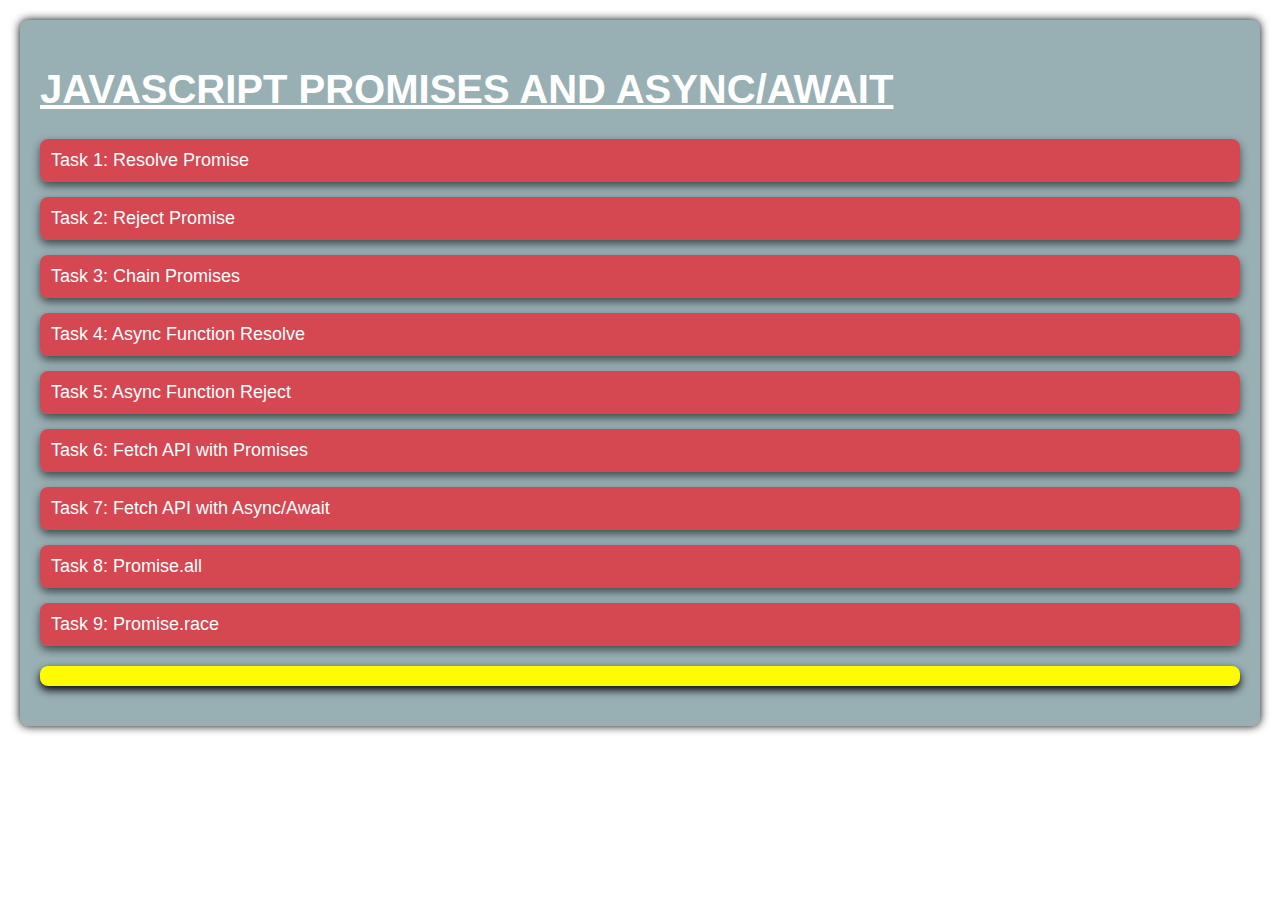
<file: Day 11 Promises Async_Await/index.html>
<!DOCTYPE html>
<html lang="en">
<head>
    <meta charset="UTF-8">
    <meta name="viewport" content="width=device-width, initial-scale=1.0">
    <title>JavaScript Promises and Async/Await</title>
    <link rel="stylesheet" href="style.css">
</head>
<body>
    <div id="content">
        <h1>JavaScript Promises and Async/Await</h1>
        
        <button id="task1Btn">Task 1: Resolve Promise</button>
        <button id="task2Btn">Task 2: Reject Promise</button>
        <button id="task3Btn">Task 3: Chain Promises</button>
        <button id="task4Btn">Task 4: Async Function Resolve</button>
        <button id="task5Btn">Task 5: Async Function Reject</button>
        <button id="task6Btn">Task 6: Fetch API with Promises</button>
        <button id="task7Btn">Task 7: Fetch API with Async/Await</button>
        <button id="task8Btn">Task 8: Promise.all</button>
        <button id="task9Btn">Task 9: Promise.race</button>
        
        <pre id="output"></pre>
    </div>
    <script src="script.js"></script>
</body>
</html>
</file>
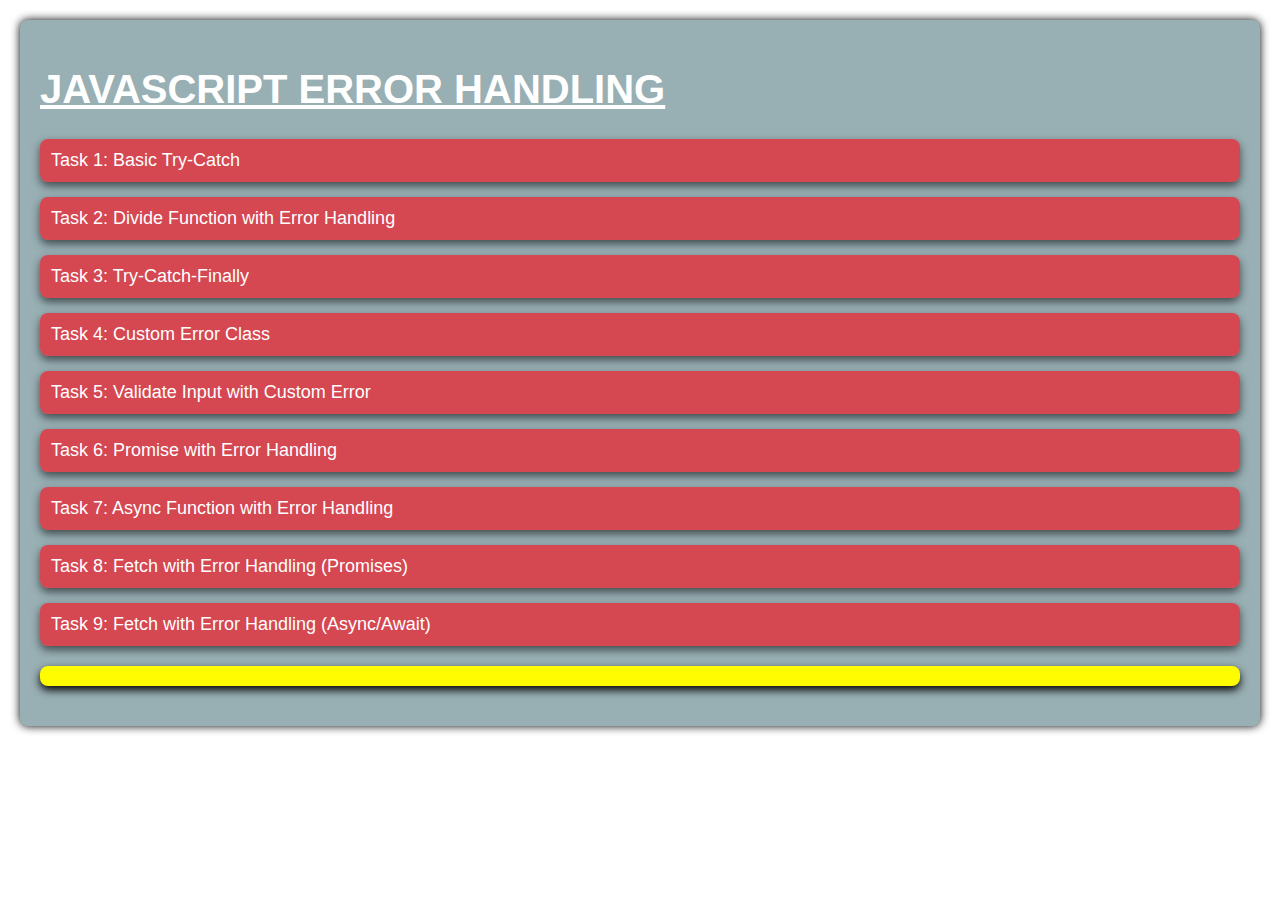
<file: Day 12 Error Handling/index.html>
<!DOCTYPE html>
<html lang="en">
<head>
    <meta charset="UTF-8">
    <meta name="viewport" content="width=device-width, initial-scale=1.0">
    <title>JavaScript Error Handling</title>
    <link rel="stylesheet" href="style.css">
</head>
<body>
    <div id="content">
        <h1>JavaScript Error Handling</h1>
        
        <button id="task1Btn">Task 1: Basic Try-Catch</button>
        <button id="task2Btn">Task 2: Divide Function with Error Handling</button>
        <button id="task3Btn">Task 3: Try-Catch-Finally</button>
        <button id="task4Btn">Task 4: Custom Error Class</button>
        <button id="task5Btn">Task 5: Validate Input with Custom Error</button>
        <button id="task6Btn">Task 6: Promise with Error Handling</button>
        <button id="task7Btn">Task 7: Async Function with Error Handling</button>
        <button id="task8Btn">Task 8: Fetch with Error Handling (Promises)</button>
        <button id="task9Btn">Task 9: Fetch with Error Handling (Async/Await)</button>
        
        <pre id="output"></pre>
    </div>
    <script src="script.js"></script>
</body>
</html>
</file>
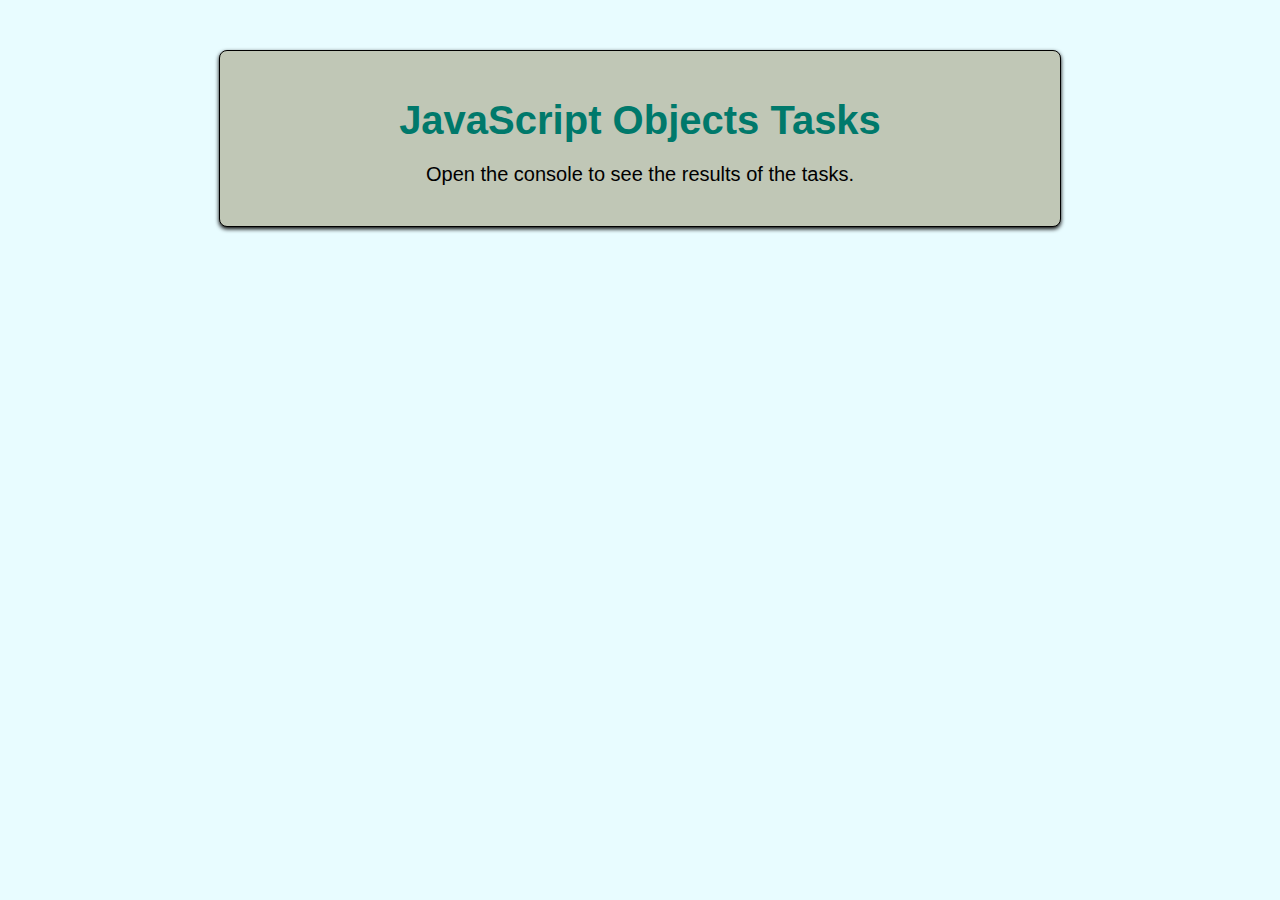
<file: Day 7 Objects/index.html>
<!DOCTYPE html>
<html lang="en">
<head>
    <meta charset="UTF-8">
    <meta name="viewport" content="width=device-width, initial-scale=1.0">
    <title>JavaScript Objects Tasks</title>
    <link rel="stylesheet" href="style.css">
</head>
<body>
    <div class="container">
        <h1>JavaScript Objects Tasks</h1>
        <p>Open the console to see the results of the tasks.</p>
    </div>
    <script src="script.js"></script>
</body>
</html>
</file>
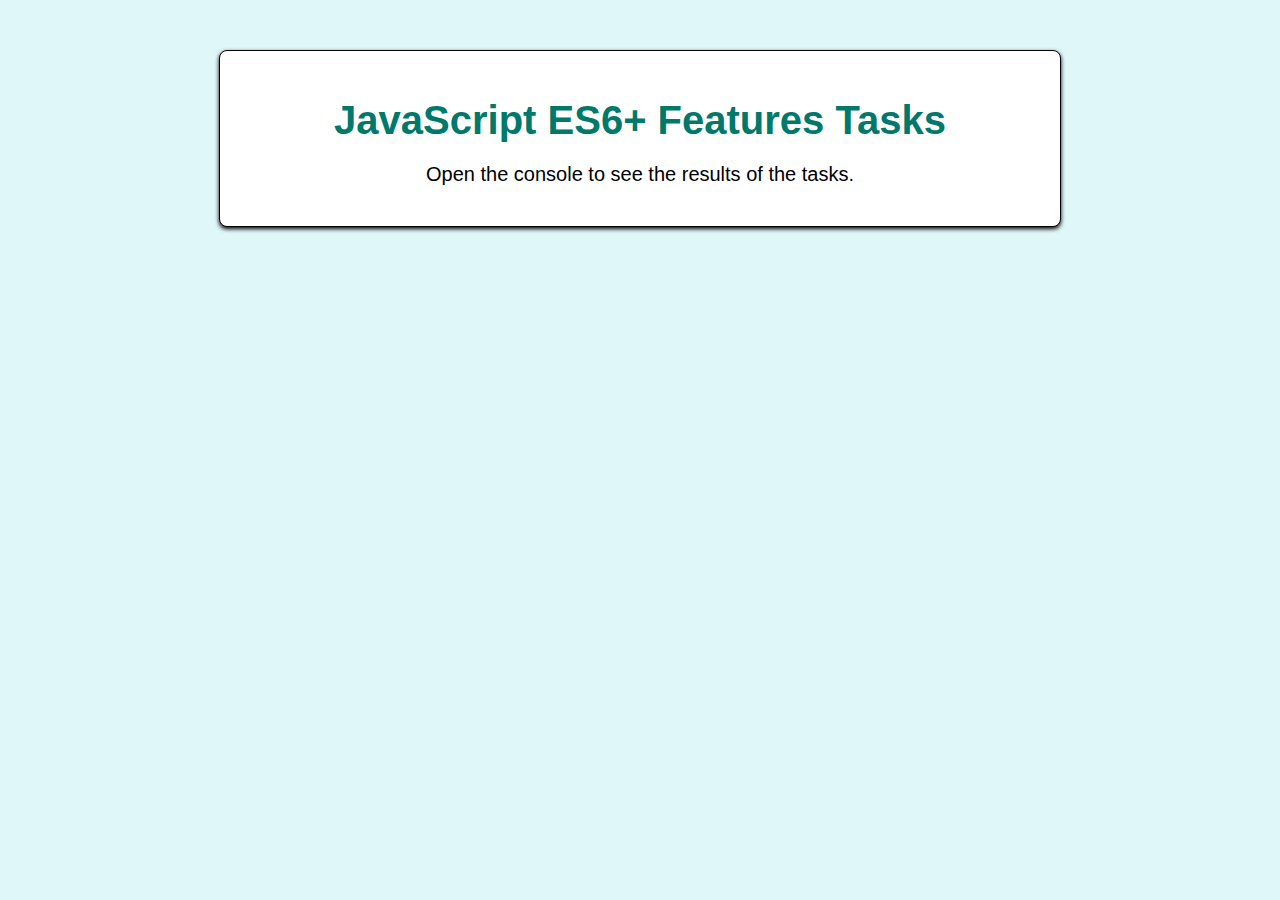
<file: Day 8 ES6+ Features/index.html>
<!DOCTYPE html>
<html lang="en">
<head>
    <meta charset="UTF-8">
    <meta name="viewport" content="width=device-width, initial-scale=1.0">
    <title>JavaScript ES6+ Features Tasks</title>
    <link rel="stylesheet" href="style.css">
</head>
<body>
    <div class="container">
        <h1>JavaScript ES6+ Features Tasks</h1>
        <p>Open the console to see the results of the tasks.</p>
    </div>
    <script src="script.js"></script>
</body>
</html>
</file>
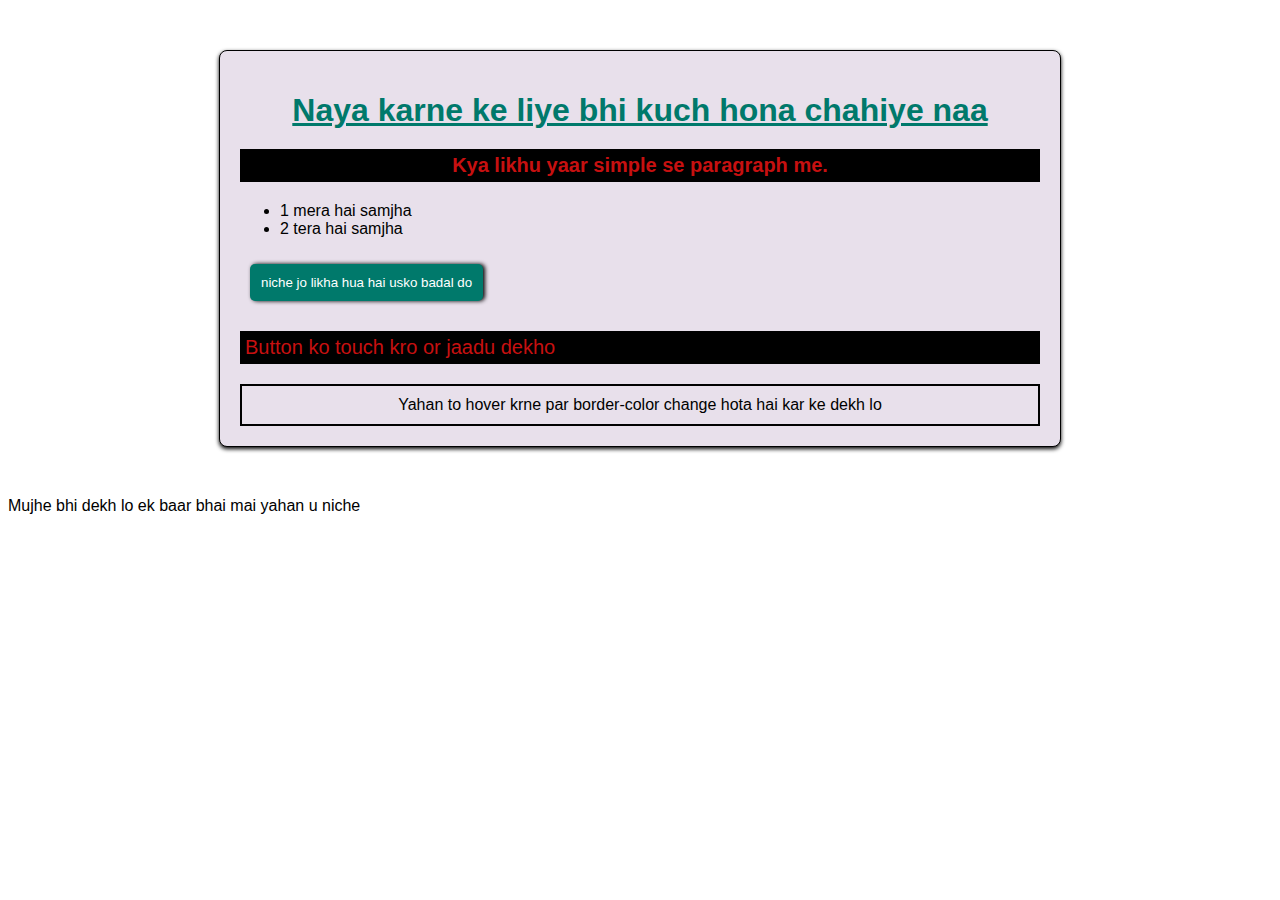
<file: Day 9 DOM Manipuation/index.html>
<!DOCTYPE html>
<html lang="en">
<head>
    <meta charset="UTF-8">
    <meta name="viewport" content="width=device-width, initial-scale=1.0">
    <title>DOM Manipulation Tasks</title>
    <link rel="stylesheet" href="style.css">
</head>
<body>
    <div class="container">
        <h1 id="main-heading">Kuch to Naya kro yaar</h1>
        <p class="text">Kya likhu yaar simple se paragraph me.</p>
        <ul id="item-list">
            <li>1 mera hai samjha</li>
            <li>2 tera hai samjha</li>
        </ul>
        <button id="change-text-button">niche jo likha hua hai usko badal do</button>
        <p id="change-text">Button ko touch kro or jaadu dekho</p>
        <div id="hover-div" class="hover">Yahan to hover krne par border-color change hota hai, kar ke dekh lo</div>
    </div>
    <script src="script.js"></script>
</body>
</html>
</file>
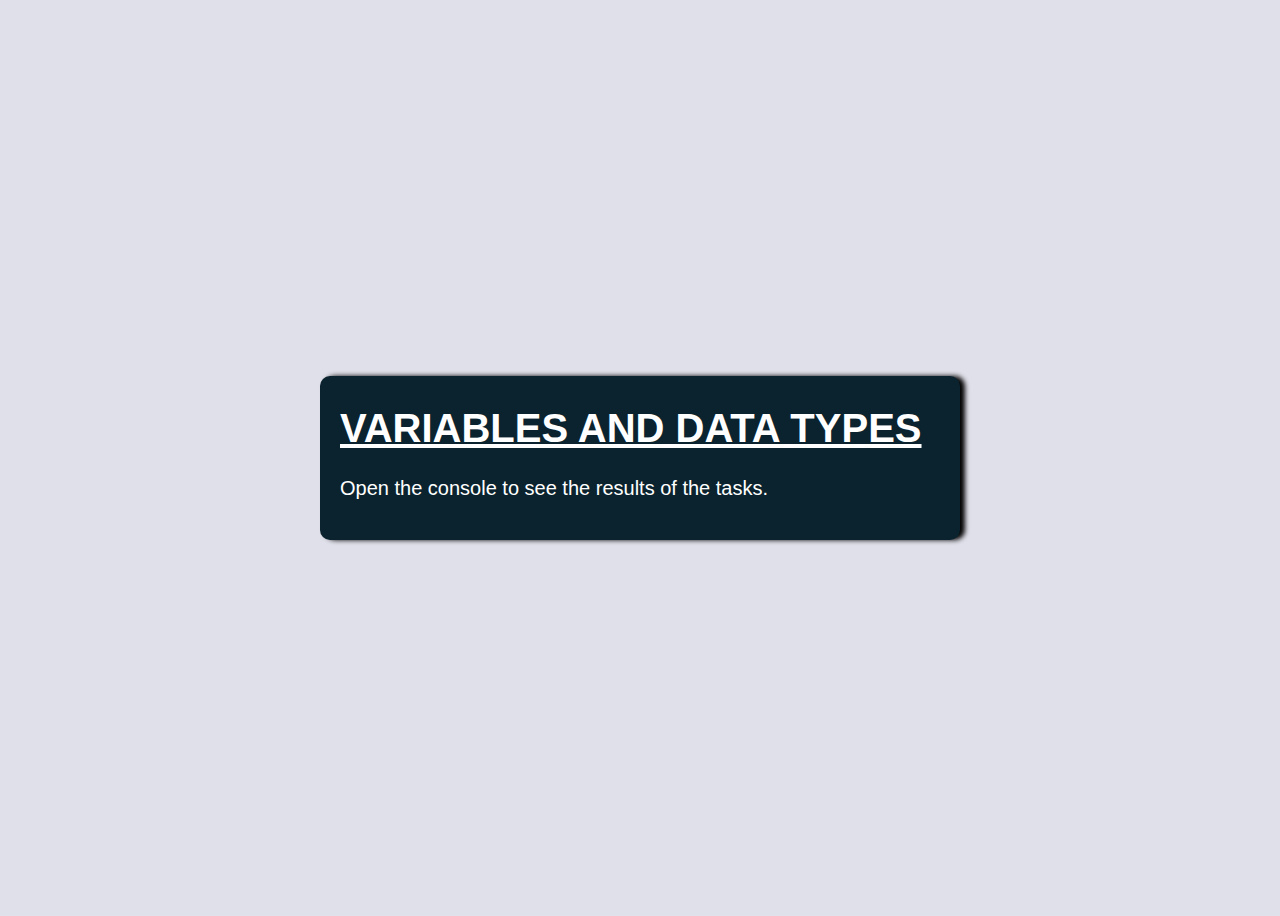
<file: Day1 Variables and datatypes/index.html>
<!DOCTYPE html>
<html lang="en">
<head>
    <meta charset="UTF-8">
    <meta name="viewport" content="width=device-width, initial-scale=1.0">
    <title>Variables and Data Types</title>
    <link rel="stylesheet" href="style.css">
</head>
<body>
    <div class="container">
        <h1>Variables and Data Types</h1>
        <p>Open the console to see the results of the tasks.</p>
    </div>
    <script src="script.js"></script>
</body>
</html>
</file>
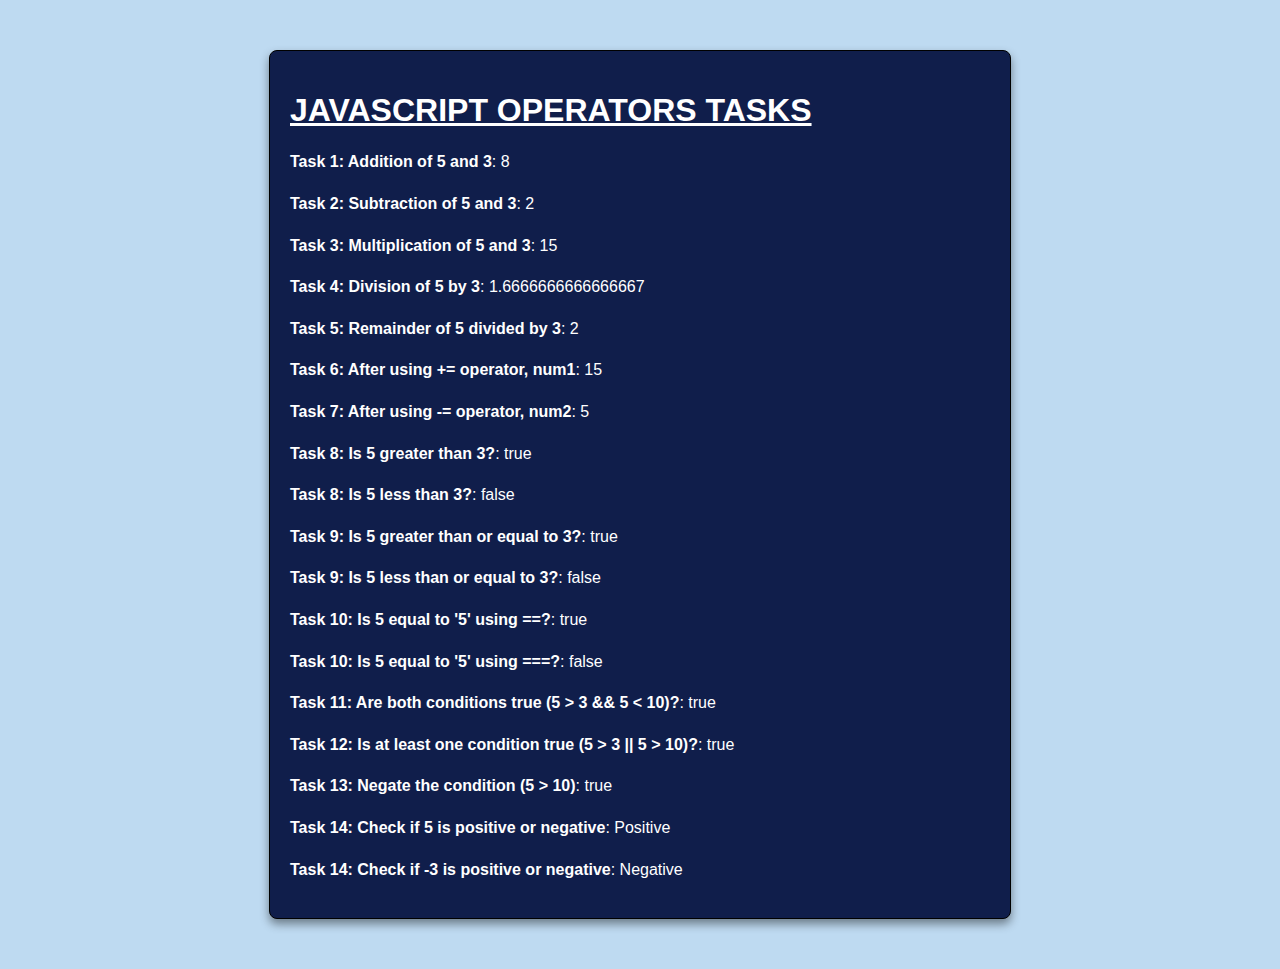
<file: Day2 Operator/index.html>
<!DOCTYPE html>
<html lang="en">
<head>
    <meta charset="UTF-8">
    <meta name="viewport" content="width=device-width, initial-scale=1.0">
    <title>JavaScript Operators Tasks</title>
    <link rel="stylesheet" href="style.css">
</head>
<body>
    <div class="container">
        <h1>JavaScript Operators Tasks</h1>
        <div id="results"></div>
        <script src="script.js"></script>
    </div>
</body>
</html>
</file>
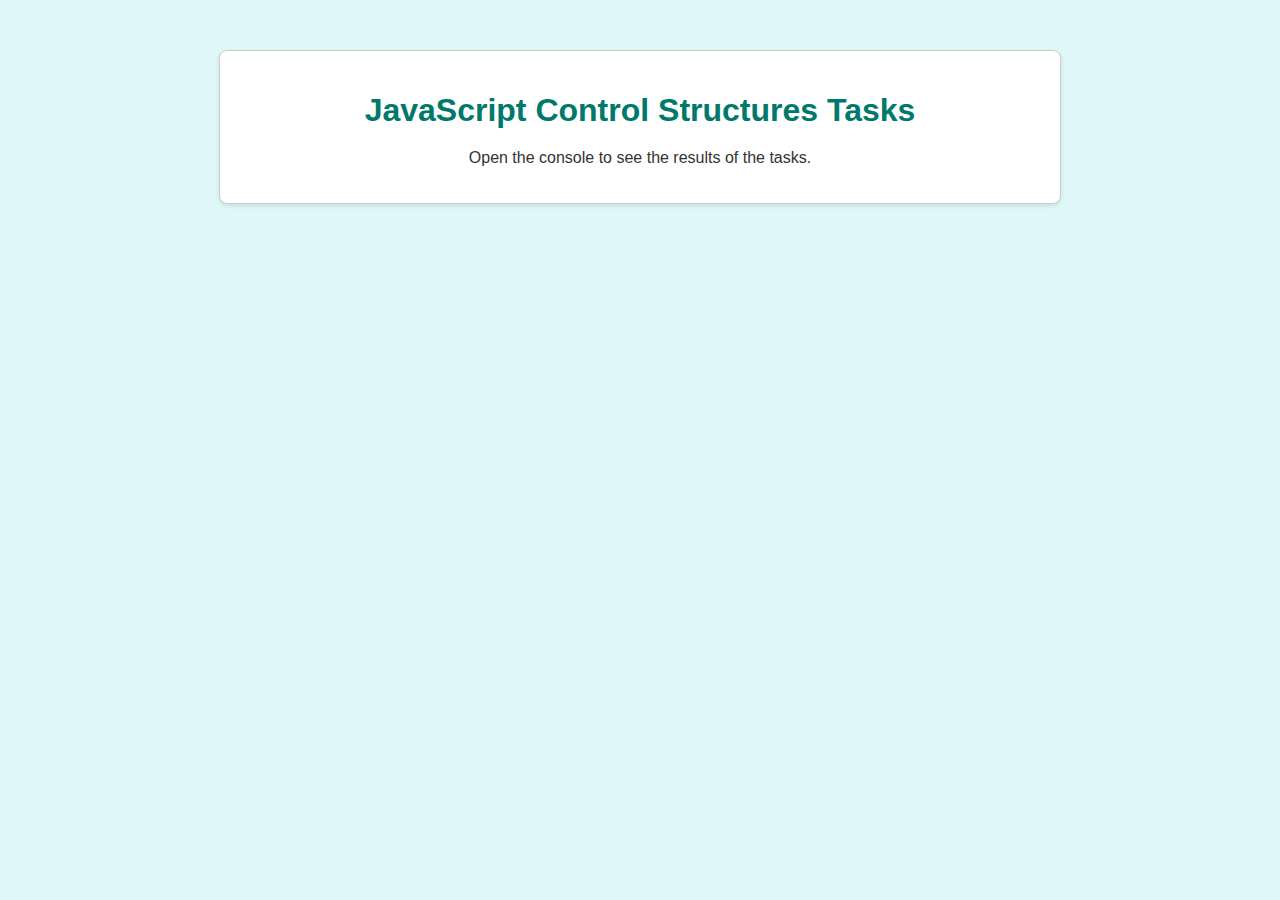
<file: Day3 Control Structures/index.html>
<!DOCTYPE html>
<html lang="en">
<head>
    <meta charset="UTF-8">
    <meta name="viewport" content="width=device-width, initial-scale=1.0">
    <title>JavaScript Control Structures Tasks</title>
    <link rel="stylesheet" href="style.css">
</head>
<body>
    <div class="container">
        <h1>JavaScript Control Structures Tasks</h1>
        <p>Open the console to see the results of the tasks.</p>
        <script src="script.js"></script>
    </div>
</body>
</html>
</file>
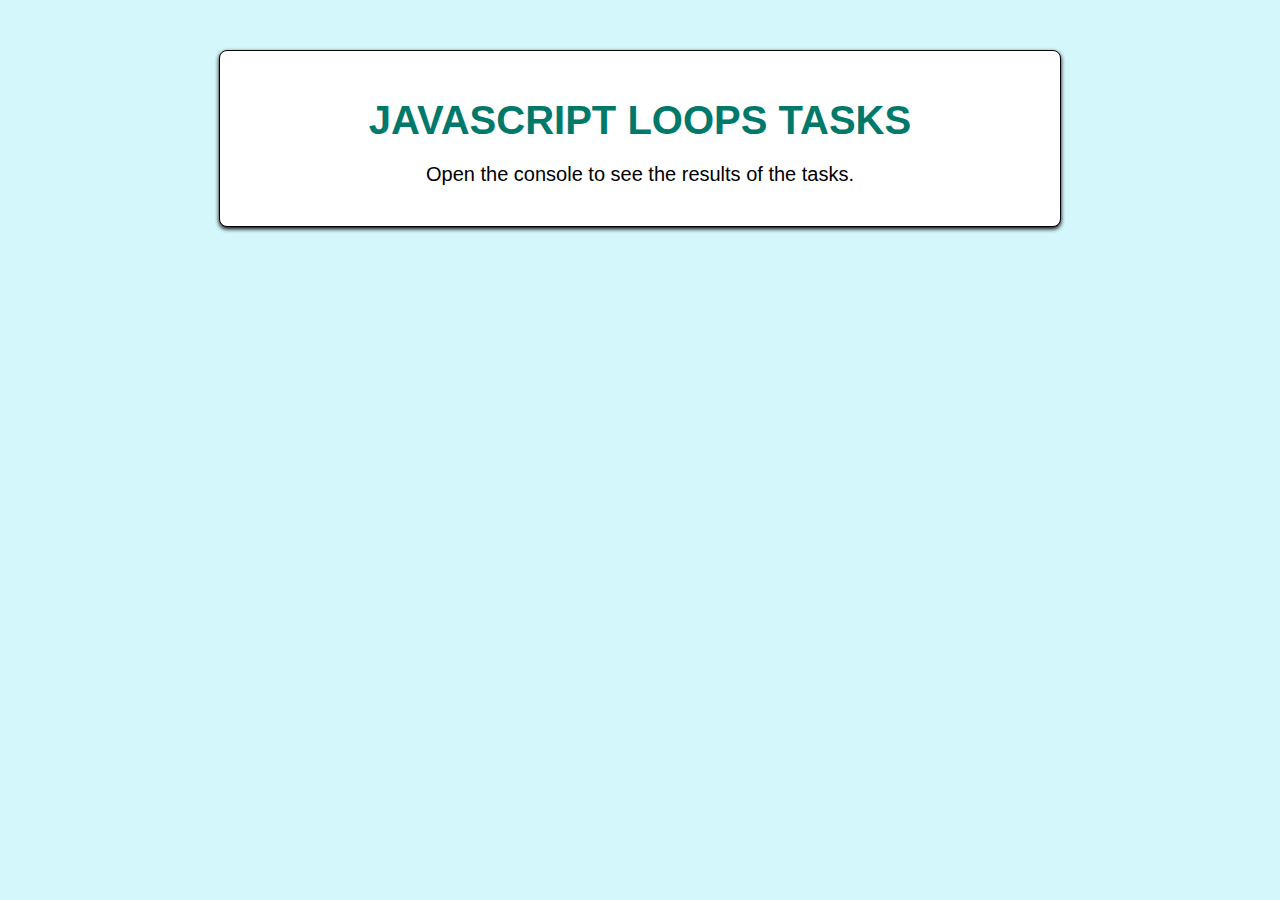
<file: Day4 Loops/index.html>
<!DOCTYPE html>
<html lang="en">
<head>
    <meta charset="UTF-8">
    <meta name="viewport" content="width=device-width, initial-scale=1.0">
    <title>JavaScript Loops Tasks</title>
    <link rel="stylesheet" href="style.css">
</head>
<body>
    <div class="container">
        <h1>JavaScript Loops Tasks</h1>
        <p>Open the console to see the results of the tasks.</p>
    </div>
    <script src="script.js"></script>
</body>
</html>
</file>
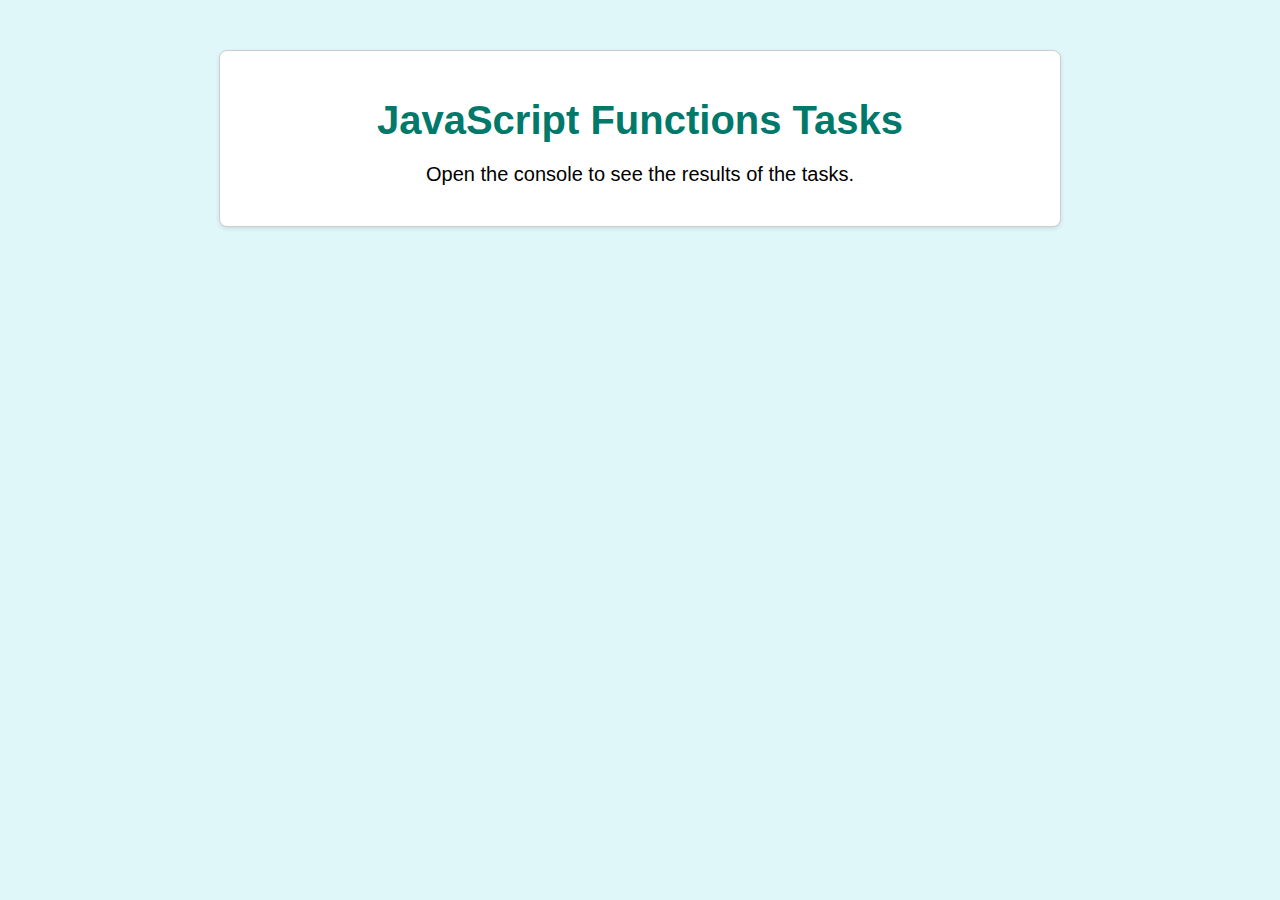
<file: Day5 Functions/index.html>
<!DOCTYPE html>
<html lang="en">
<head>
    <meta charset="UTF-8">
    <meta name="viewport" content="width=device-width, initial-scale=1.0">
    <title>JavaScript Functions Tasks</title>
    <link rel="stylesheet" href="style.css">
</head>
<body>
    <div class="container">
        <h1>JavaScript Functions Tasks</h1>
        <p>Open the console to see the results of the tasks.</p>
    </div>
    <script src="script.js"></script>
</body>
</html>
</file>
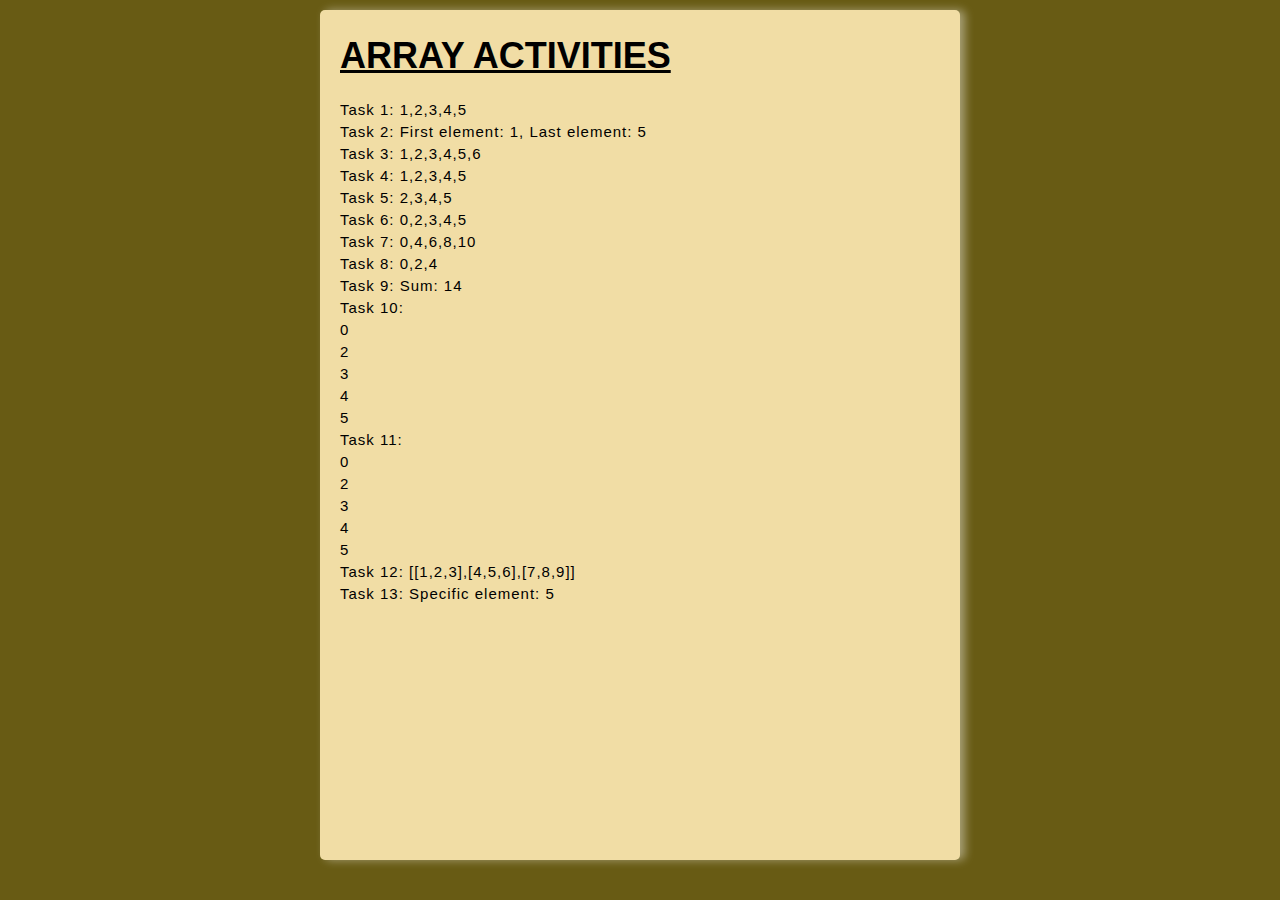
<file: Day6 Arrays/index.html>
<!DOCTYPE html>
<html lang="en">
<head>
    <meta charset="UTF-8">
    <meta name="viewport" content="width=device-width, initial-scale=1.0">
    <title>Array Activities</title>
    <link rel="stylesheet" href="style.css">
</head>
<body>
    <div class="container">
        <h1>Array Activities</h1>
        <div id="output"></div>
    </div>    
    <script src="script.js"></script>
</body>
</html>
</file>
<file: Day 11 Promises Async_Await/style.css>
body {
    font-family: 'Trebuchet MS', 'Lucida Sans Unicode', 'Lucida Grande', 'Lucida Sans', Arial, sans-serif;
    background-color: #ffffff;
    margin: 0;
    font-size: 20px;
    font-weight: 500;
    padding: 20px;
}

#content {
    background-color: #98afb4;
    padding: 20px;
    border-radius: 8px;
    box-shadow: 0 0 10px rgb(0, 0, 0);
}

h1 {
    text-decoration: underline;
    text-transform: uppercase;
    cursor: pointer;
    color: rgb(255, 255, 255);
}

button {
    text-align: justify;
    width: 100%;
    display: block;
    margin: 15px 0;
    padding: 10px;
    font-size: 18px;
    font-weight: 500;
    color: rgb(255, 255, 255);
    background-color: rgba(255, 0, 13, 0.596);
    border: 1px solid transparent;
    box-shadow: 0 4px 8px 0 rgba(0, 0, 0, 0.568);
    border-radius: 8px;
    cursor: pointer;
}

pre {
    font-size: 20px;
    font-weight: 500;
    background-color: #fffb00;
    color: #000000;
    padding: 10px;
    border-radius: 8px;
    margin-top: 10px 0;
    overflow-x: auto;
    cursor: pointer;
    box-shadow: 0 4px 8px 0 black;
}
</file>
<file: Day 12 Error Handling/style.css>
body {
    font-family: 'Trebuchet MS', 'Lucida Sans Unicode', 'Lucida Grande', 'Lucida Sans', Arial, sans-serif;
    background-color: #ffffff;
    margin: 0;
    font-size: 20px;
    font-weight: 500;
    padding: 20px;
}

#content {
    background-color: #98afb4;
    padding: 20px;
    border-radius: 8px;
    box-shadow: 0 0 10px rgb(0, 0, 0);
}

h1 {
    text-decoration: underline;
    text-transform: uppercase;
    cursor: pointer;
    color: rgb(255, 255, 255);
}

button {
    text-align: justify;
    width: 100%;
    display: block;
    margin: 15px 0;
    padding: 10px;
    font-size: 18px;
    font-weight: 500;
    color: rgb(255, 255, 255);
    background-color: rgba(255, 0, 13, 0.596);
    border: 1px solid transparent;
    box-shadow: 0 4px 8px 0 rgba(0, 0, 0, 0.568);
    border-radius: 8px;
    cursor: pointer;
}

pre {
    font-size: 20px;
    font-weight: 500;
    background-color: #fffb00;
    color: #000000;
    padding: 10px;
    border-radius: 8px;
    margin-top: 10px 0;
    overflow-x: auto;
    cursor: pointer;
    box-shadow: 0 4px 8px 0 black;
}
</file>
<file: Day 7 Objects/style.css>
body {
    font-size: 20px;
    font-weight: 500;
    background-color: #e8fcff; /* Light Cyan */
    font-family: 'Trebuchet MS', 'Lucida Sans Unicode', 'Lucida Grande', 'Lucida Sans', Arial, sans-serif;
}

.container {
    max-width: 800px;
    margin: 50px auto;
    padding: 20px;
    text-align: center;
    background-color: #c0c7b6; /* White */
    border: 1px solid #000000;
    border-radius: 8px;
    box-shadow: 0 2px 4px rgb(0, 0, 0);
}

h1 {
    text-align: center;
    color: #00796b; /* Dark Cyan */
    margin-bottom: 20px;
}
</file>
<file: Day 8 ES6+ Features/style.css>
body {
    background-color: #e0f7fa; /* Light Cyan */
    font-size: 20px;
    font-weight: 500;
    font-family: 'Trebuchet MS', 'Lucida Sans Unicode', 'Lucida Grande', 'Lucida Sans', Arial, sans-serif;
}

.container {
    max-width: 800px;
    margin: 50px auto;
    padding: 20px;
    text-align: center;
    background-color: #ffffff; /* White */
    border: 1px solid #000000;
    border-radius: 8px;
    box-shadow: 0 2px 4px rgb(0, 0, 0);
}

h1 {
    cursor: pointer;
    text-align: center;
    color: #00796b; /* Dark Cyan */
    margin-bottom: 20px;
}
</file>
<file: Day 9 DOM Manipuation/style.css>
body {
    font-family: 'Trebuchet MS', 'Lucida Sans Unicode', 'Lucida Grande', 'Lucida Sans', Arial, sans-serif;
    background-color: #ffffff; /* Light Blue */
}

.container {
    max-width: 800px;
    margin: 50px auto;
    padding: 20px;
    background-color: #e8e0eb; /* White */
    border: 1px solid #000000;
    border-radius: 8px;
    box-shadow: 0 2px 4px rgb(0, 0, 0);
}

h1 {
    text-decoration: underline;
    text-align: center;
    color: #00796b; /* Dark Cyan */
    margin-bottom: 20px;
    cursor: pointer;
}

.text {
    font-size: 20px;
    font-weight: 600;
    color: rgb(199, 16, 16);
    text-align: center;
    padding: 5px;
}

.hover {
    margin-top: 20px;
    padding: 10px;
    border: 2px solid #000000;
    text-align: center;
}

button {
    color: white;
    padding: 10px;
    margin: 10px;
    cursor: pointer;
    border-radius: 5px;
    background-color: #00796b;
    box-shadow: 2px 0 4px 0 black;
    border: 1px solid transparent;
}

.hover:hover {
    cursor: pointer;
    text-transform: uppercase;
    border-color: #000000; /* Dark Cyan */
}

.red-bg {
    padding: 5px;
    font-size: 20px;
    font-weight: 400;
    color: rgb(199, 16, 16);
    background-color: rgb(0, 0, 0) !important;
}
</file>
<file: Day1 Variables and datatypes/style.css>
body {
    height: 100vh;
    display: flex;
    font-size: 20px;
    font-weight: 500;
    color: white;
    align-items: center;
    justify-content: center;
    background-color: rgba(161, 161, 193, 0.333);
    font-family: 'Trebuchet MS', 'Lucida Sans Unicode', 'Lucida Grande', 'Lucida Sans', Arial, sans-serif;
}

.container {
    background-color: #0b232e;
    padding: 20px;
    border-radius: 10px;
    box-shadow: 5px 0 5px 0 rgb(0, 0, 0);
    width: 80%;
    max-width: 600px;
}

h1 {
    cursor: pointer;
    color: white;
    text-decoration: underline;
    margin-top: 10px;
    text-transform: uppercase;
}
</file>
<file: Day2 Operator/style.css>
body {
    background-color: #bedaf1; /* AliceBlue */
    font-family: 'Trebuchet MS', 'Lucida Sans Unicode', 'Lucida Grande', 'Lucida Sans', Arial, sans-serif;
}

.container {
    max-width: 700px;
    margin: 50px auto;
    padding: 20px;
    background-color: #101e4b; /* White */
    border: 1px solid #000000;
    border-radius: 8px;
    box-shadow: 0 5px 10px rgba(0, 0, 0, 0.432);
}

h1 {
    cursor: pointer;
    text-decoration: underline;
    text-transform: uppercase;
    color: #ffffff; /* DodgerBlue */
    margin-bottom: 20px;
}

#results {
    color: white;
    margin-top: 20px;
    line-height: 1.6;
}
</file>
<file: Day3 Control Structures/style.css>
body 
{
    background-color: #e0f7fa; /* Light Cyan */
    color: #333;
    text-align: center;
    font-family: Arial, sans-serif;
}

.container 
{
    max-width: 800px;
    margin: 50px auto;
    padding: 20px;
    background-color: #ffffff; /* White */
    border: 1px solid #ccc;
    border-radius: 8px;
    box-shadow: 0 2px 4px rgba(0, 0, 0, 0.1);
}

h1 
{
    text-align: center;
    color: #00796b; /* Teal */
    margin-bottom: 20px;
}
</file>
<file: Day4 Loops/style.css>
body 
{
    font-size: 20px;
    color: #000000;
    font-weight: 500;
    text-align: center;
    background-color: #d4f7fc; /* Light Cyan */
    font-family: 'Trebuchet MS', 'Lucida Sans Unicode', 'Lucida Grande', 'Lucida Sans', Arial, sans-serif;
}

.container 
{
    padding: 20px;
    max-width: 800px;
    margin: 50px auto;
    border-radius: 8px;
    border: 1px solid #000000;
    box-shadow: 0 2px 4px rgb(0, 0, 0);
    background-color: #ffffff; /* White */
}

h1 
{
    text-align: center;
    margin-bottom: 20px;
    text-transform: uppercase;
    color: #00796b; /* Teal */
}
</file>
<file: Day5 Functions/style.css>
body 
{
    font-size: 20px;
    font-weight: 500;
    background-color: #e0f7fa; /* Light Cyan */
    font-family: 'Trebuchet MS', 'Lucida Sans Unicode', 'Lucida Grande', 'Lucida Sans', Arial, sans-serif;
}

.container 
{
    padding: 20px;
    max-width: 800px;
    margin: 50px auto;
    background-color: #ffffff; /* White */
    border: 1px solid #ccc;
    border-radius: 8px;
    text-align: center;
    box-shadow: 0 2px 4px rgba(0, 0, 0, 0.1);
}

h1 
{
    text-align: center;
    color: #00796b; /* Dark Cyan */
    margin-bottom: 20px;
}
</file>
<file: Day6 Arrays/style.css>
body {
    font-size: 18px;
    font-weight: 500;
    background-color: #685b14;
    font-family: 'Trebuchet MS', 'Lucida Sans Unicode', 'Lucida Grande', 'Lucida Sans', Arial, sans-serif;
    display: flex;
    justify-content: center;
    align-items: center;
    margin: 0;
}

.container {
    width: 80%;
    height: 90vh;
    padding: 20px;
    margin: 10px 20px;
    max-width: 600px;
    border-radius: 5px;
    background-color: #f1dda5;
    box-shadow: 5px 0 10px 0 rgba(255, 255, 255, 0.425);
}

h1 {
    margin-top: 5px;
    cursor: pointer;
    text-decoration: underline;
    text-transform: uppercase;
}

#output {
    letter-spacing: 1px;
    font-size: 15px;
    font-weight: 500;
}
</file>
